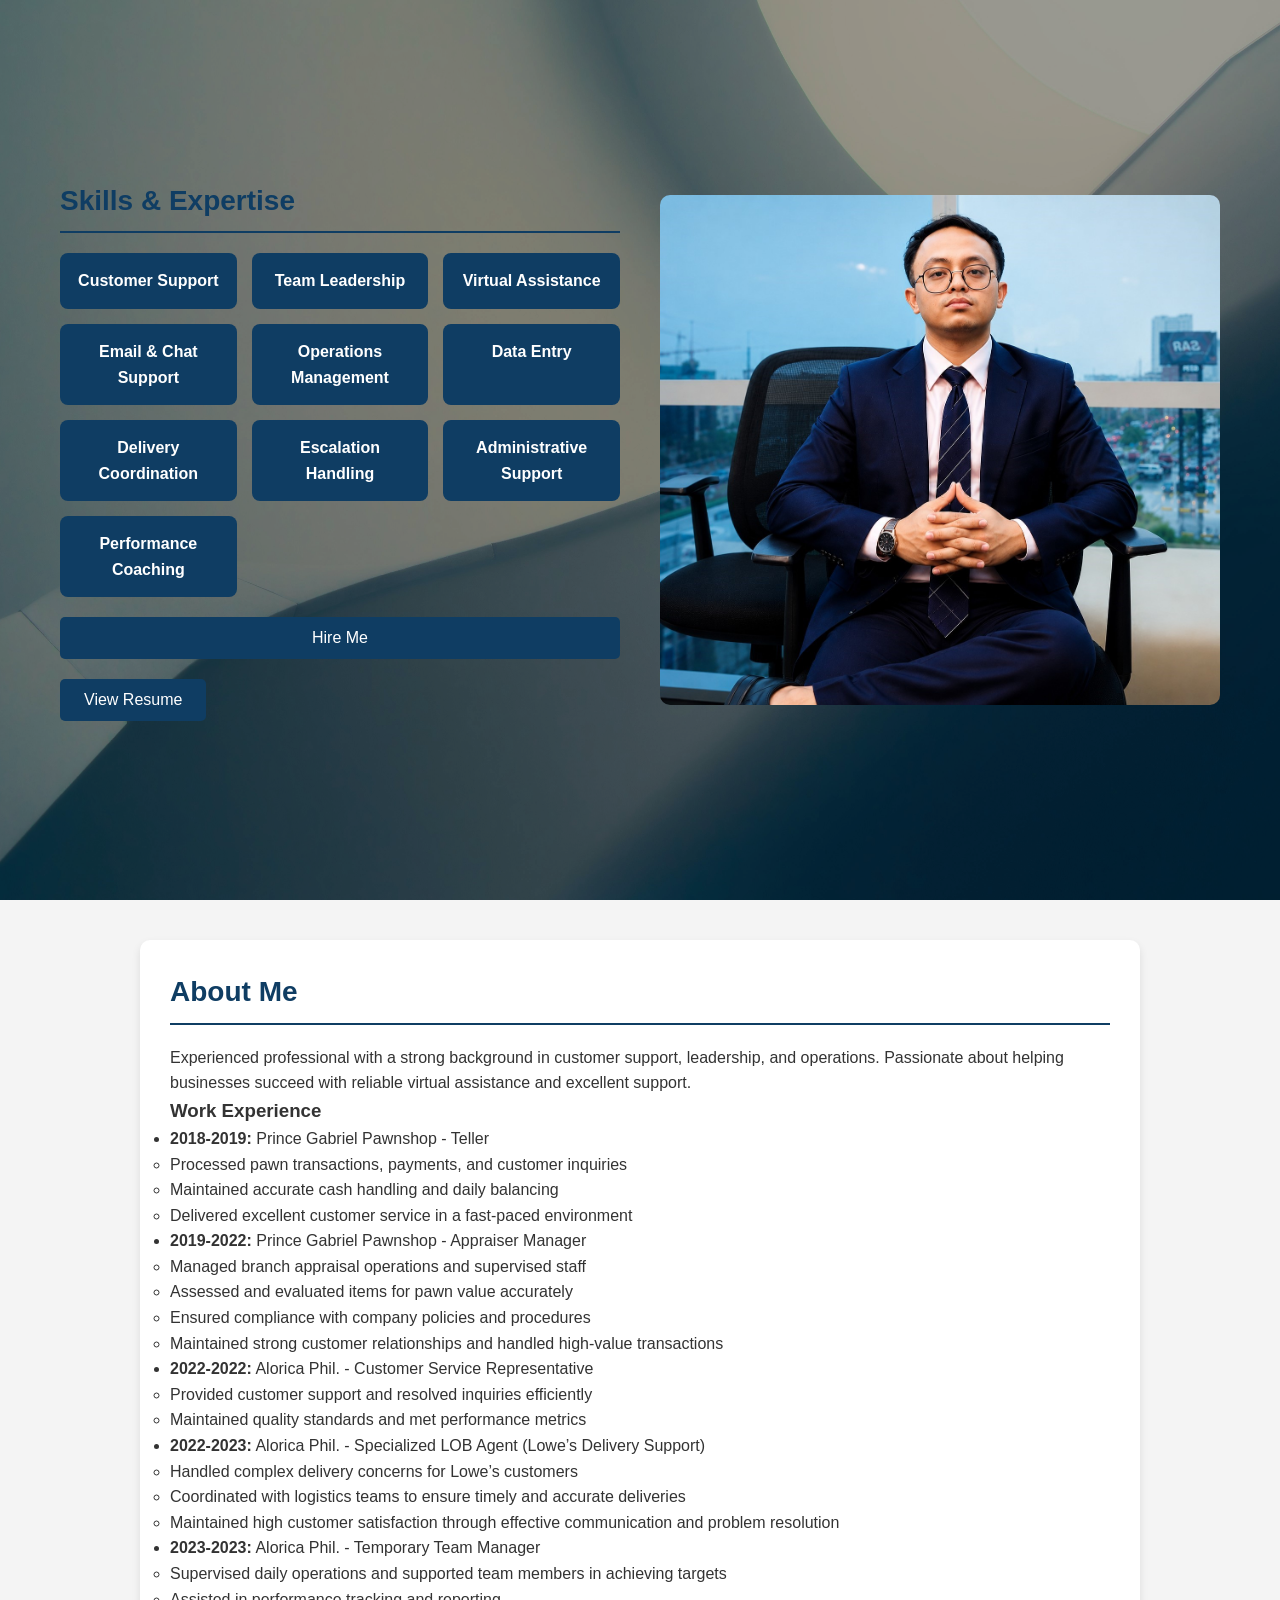
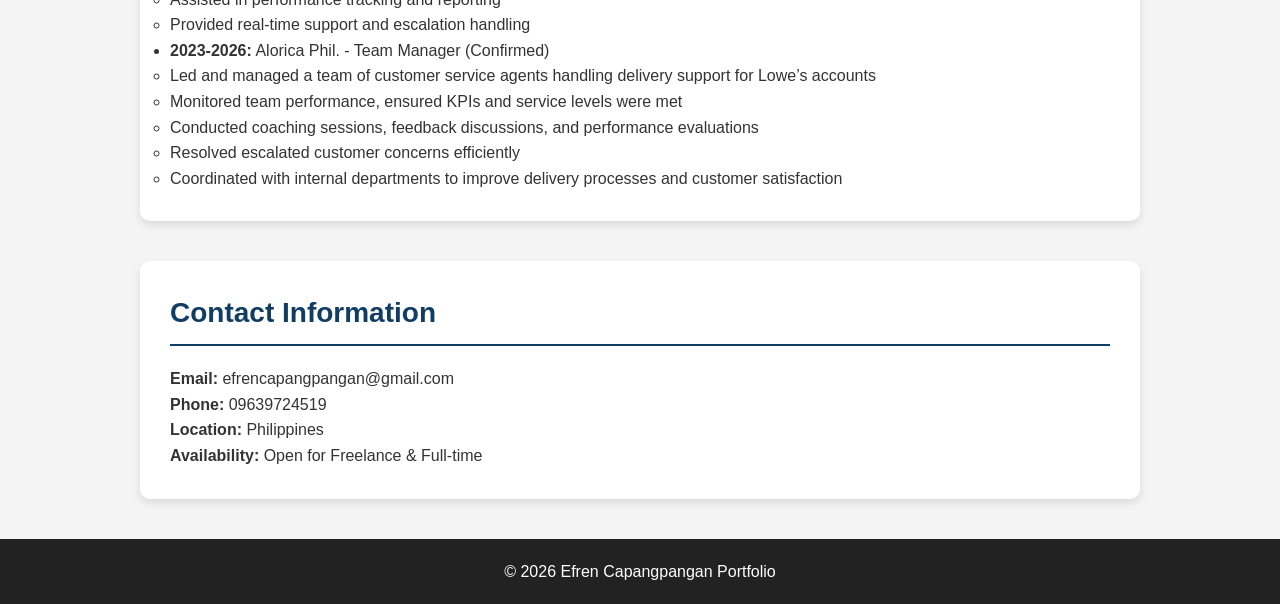
<file: index.html>
<!DOCTYPE html>
<html lang="en">
<head>
  <meta charset="UTF-8" />
  <meta name="viewport" content="width=device-width, initial-scale=1.0"/>
  <title>Efren Capangpangan Portfolio</title>
  <style>
    /* Reset & Base Styles */
    * {
      box-sizing: border-box;
      margin: 0;
      padding: 0;
    }

    html {
      scroll-behavior: smooth;
    }

    body {
      font-family: 'Arial', sans-serif;
      color: #333;
      line-height: 1.6;
      background-color: #f4f4f4;
    }

    /* Hero / Banner Section with layout */
    .hero {
      background: url('pexels-jplenio-1103970.jpg') no-repeat center/cover;
      height: 100vh;
      display: flex;
      justify-content: center;
      align-items: center;
      padding: 20px;
      position: relative;
      color: #fff;
    }

    /* Overlay for text visibility */
    .hero::after {
      content: "";
      position: absolute;
      top: 0; left: 0; right: 0; bottom: 0;
      background: rgba(0, 0, 0, 0.4);
      z-index: 0;
    }

    /* Container inside hero for layout: skills on left, image on right */
    .hero-container {
      display: flex;
      width: 100%;
      max-width: 1200px;
      height: 80vh;
      align-items: center;
      z-index: 1; /* above overlay */
    }

    /* Skills & Expertise on the left */
    .expertise-left {
      flex: 1;
      display: flex;
      flex-direction: column;
      justify-content: flex-start;
      padding: 20px;
    }

    .expertise-left h2 {
      font-size: 28px;
      margin-bottom: 20px;
      border-bottom: 2px solid #0f3d63;
      padding-bottom: 8px;
      color: #0f3d63;
    }

    .skills {
      display: grid;
      grid-template-columns: repeat(auto-fit, minmax(150px, 1fr));
      gap: 15px;
    }

    .skill-box {
      background-color: #0f3d63;
      color: #fff;
      padding: 15px;
      border-radius: 8px;
      text-align: center;
      font-weight: bold;
      transition: background-color 0.3s;
    }
    .skill-box:hover {
      background-color: #1a5c7b;
    }

    /* Profile picture on the right */
    .profile-right {
      flex: 1;
      display: flex;
      justify-content: center;
      align-items: center;
      padding: 20px;
    }

    .profile-right img {
      width: 600px;
      max-width: 100%;
      height: auto;
      object-fit: cover;
      border-radius: 10px;
    }

    /* Buttons styles */
    .hire-me-btn, .resume-btn {
      margin-top: 20px;
      padding: 12px 24px;
      font-size: 16px;
      background-color: #0f3d63;
      color: #fff;
      border: none;
      border-radius: 5px;
      cursor: pointer;
      transition: background-color 0.3s;
    }

    .hire-me-btn:hover, .resume-btn:hover {
      background-color: #1a5c7b;
    }

    /* Responsive adjustments */
    @media(max-width: 768px) {
      .hero-container {
        flex-direction: column;
        align-items: center;
      }
      .expertise-left, .profile-right {
        width: 100%;
        padding: 10px;
      }
    }

    /* Sections styles (spacing & borders) */
section {
  max-width: 1000px;
  margin: 40px auto;
  background: #fff;
  padding: 30px;
  border-radius: 10px;
  box-shadow: 0 4px 8px rgba(0,0,0,0.1);
  position: relative;
  z-index: 1;
}

section h2 {
  margin-bottom: 20px;
  color: #0f3d63;
  font-size: 28px;
  border-bottom: 2px solid #0f3d63;
  padding-bottom: 8px;
}

/* Skills grid inside sections */
.skills {
  display: grid;
  grid-template-columns: repeat(auto-fit, minmax(150px, 1fr));
  gap: 15px;
}

.skill-box {
  background-color: #0f3d63;
  color: #fff;
  padding: 15px;
  border-radius: 8px;
  text-align: center;
  font-weight: bold;
  transition: background-color 0.3s;
}
.skill-box:hover {
  background-color: #1a5c7b;
}

/* Footer styles */
footer {
  background-color: #222;
  color: #fff;
  text-align: center;
  padding: 20px;
  margin-top: 40px;
}
</style>
</head>
<body>

<!-- Removed the black header -->

<!-- Hero / Banner with layout -->
<div class="hero">
  <div class="hero-container">
    <!-- Skills & Expertise on the left -->
    <div class="expertise-left">
      <h2>Skills & Expertise</h2>
      <div class="skills">
        <div class="skill-box">Customer Support</div>
        <div class="skill-box">Team Leadership</div>
        <div class="skill-box">Virtual Assistance</div>
        <div class="skill-box">Email & Chat Support</div>
        <div class="skill-box">Operations Management</div>
        <div class="skill-box">Data Entry</div>
        <div class="skill-box">Delivery Coordination</div>
        <div class="skill-box">Escalation Handling</div>
        <div class="skill-box">Administrative Support</div>
        <div class="skill-box">Performance Coaching</div>
      </div>
      <button class="hire-me-btn">Hire Me</button>
      <!-- Resume Button wrapped in link -->
      <a href="your-resume.pdf" target="_blank" rel="noopener noreferrer">
        <button class="resume-btn">View Resume</button>
      </a>
    </div>
    <!-- Profile picture on the right -->
    <div class="profile-right">
      <img src="profile.jpg" alt="Efren Profile" />
    </div>
  </div>
</div>

<!-- About Me with detailed experience -->
<section id="about">
  <h2>About Me</h2>
  <p>Experienced professional with a strong background in customer support, leadership, and operations. Passionate about helping businesses succeed with reliable virtual assistance and excellent support.</p>
  <h3>Work Experience</h3>
  <ul>
    <li><strong>2018-2019:</strong> Prince Gabriel Pawnshop - Teller
      <ul>
        <li>Processed pawn transactions, payments, and customer inquiries</li>
        <li>Maintained accurate cash handling and daily balancing</li>
        <li>Delivered excellent customer service in a fast-paced environment</li>
      </ul>
    </li>
    <li><strong>2019-2022:</strong> Prince Gabriel Pawnshop - Appraiser Manager
      <ul>
        <li>Managed branch appraisal operations and supervised staff</li>
        <li>Assessed and evaluated items for pawn value accurately</li>
        <li>Ensured compliance with company policies and procedures</li>
        <li>Maintained strong customer relationships and handled high-value transactions</li>
      </ul>
    </li>
    <li><strong>2022-2022:</strong> Alorica Phil. - Customer Service Representative
      <ul>
        <li>Provided customer support and resolved inquiries efficiently</li>
        <li>Maintained quality standards and met performance metrics</li>
      </ul>
    </li>
    <li><strong>2022-2023:</strong> Alorica Phil. - Specialized LOB Agent (Lowe’s Delivery Support)
      <ul>
        <li>Handled complex delivery concerns for Lowe’s customers</li>
        <li>Coordinated with logistics teams to ensure timely and accurate deliveries</li>
        <li>Maintained high customer satisfaction through effective communication and problem resolution</li>
      </ul>
    </li>
    <li><strong>2023-2023:</strong> Alorica Phil. - Temporary Team Manager
      <ul>
        <li>Supervised daily operations and supported team members in achieving targets</li>
        <li>Assisted in performance tracking and reporting</li>
        <li>Provided real-time support and escalation handling</li>
      </ul>
    </li>
    <li><strong>2023-2026:</strong> Alorica Phil. - Team Manager (Confirmed)
      <ul>
        <li>Led and managed a team of customer service agents handling delivery support for Lowe’s accounts</li>
        <li>Monitored team performance, ensured KPIs and service levels were met</li>
        <li>Conducted coaching sessions, feedback discussions, and performance evaluations</li>
        <li>Resolved escalated customer concerns efficiently</li>
        <li>Coordinated with internal departments to improve delivery processes and customer satisfaction</li>
      </ul>
    </li>
  </ul>
</section>

<!-- Contact -->
<section id="contact">
  <h2>Contact Information</h2>
  <div class="contact-box">
    <p><strong>Email:</strong> efrencapangpangan@gmail.com</p>
    <p><strong>Phone:</strong> 09639724519</p>
    <p><strong>Location:</strong> Philippines</p>
    <p><strong>Availability:</strong> Open for Freelance & Full-time</p>
  </div>
</section>

<!-- Footer -->
<footer>
  <p>© 2026 Efren Capangpangan Portfolio</p>
</footer>

</body>
</html>
</file>
